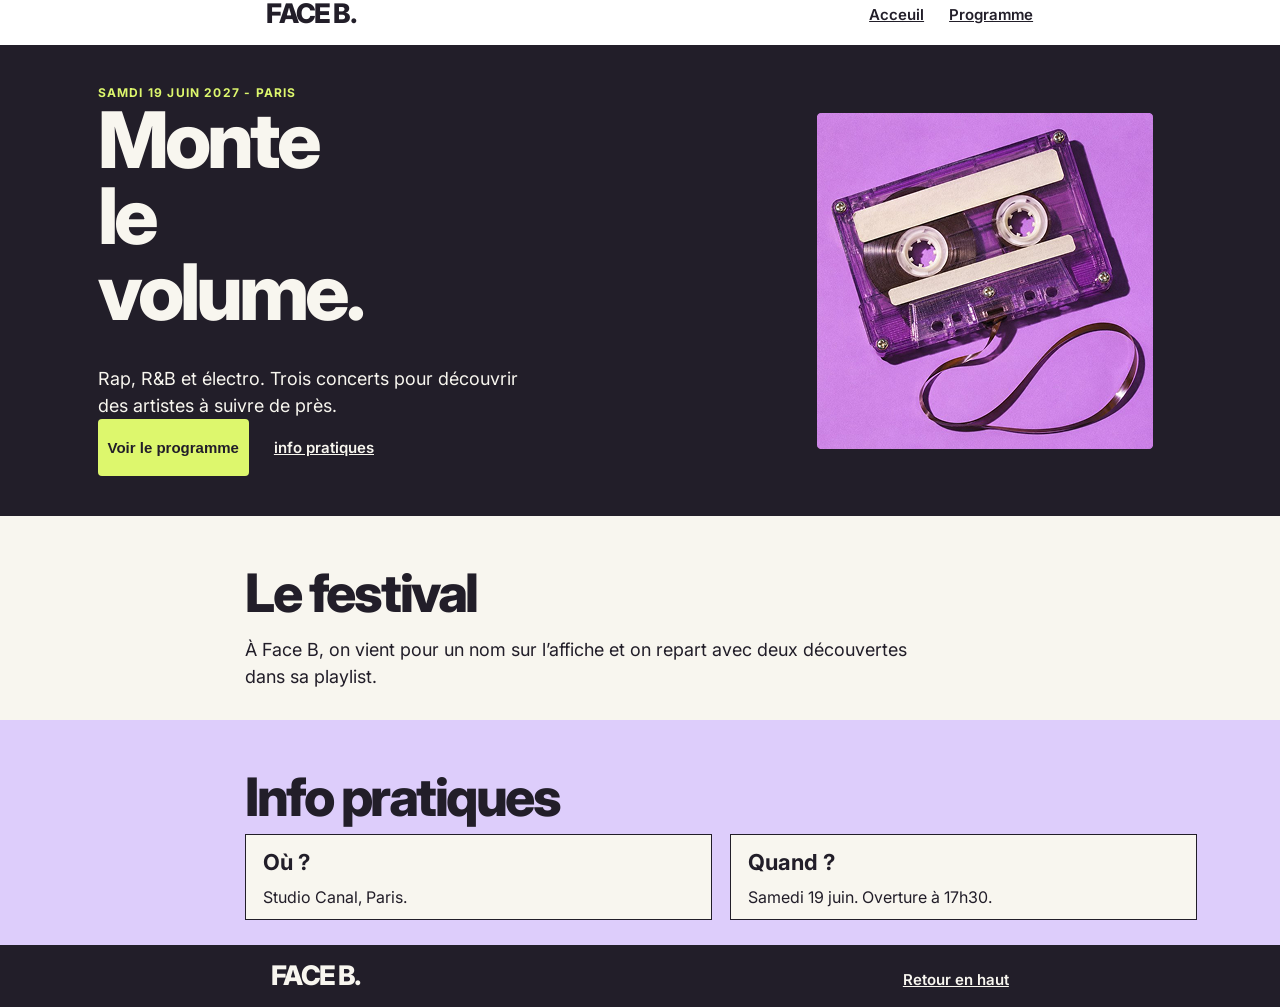
<file: index.html>
<!DOCTYPE html>
<html lang="en">
<head>
    <meta charset="UTF-8">
    <meta name="viewport" content="width=device-width, initial-scale=1.0">
    <link rel="stylesheet" href="style.css">
    <title>Document</title>
</head>
<body>
    <header>
        <div class="header-left">
            <h2 class="name">FACE B.</h2>
        </div>
        <div class="header-right">
            <nav class="navi">
                <a class="nav" href="Acceuil.html"><span class="nav">Acceuil</span></a>
                <a class="nav" href="Programme.html"><span class="nav">Programme</span></a>
            </nav>
        </div>
    </header>
    <main>
        <section class="sect1">
            <div class="main-top-left">
                <div class="left-top">
                   <p class="date">samdi 19 juin 2027 - paris</p>
                  <h1 class="title">Monte le volume.</h1>
                </div>
                <div class="left-bot">
                    <p class="txt1">Rap, R&B et électro. Trois concerts pour découvrir des artistes à suivre de près.</p>
                    <div class="btn-info">
                        <a href="Programme"><button class="btn">Voir le programme</button></a>
                        <a class="info" href="#info-pratiques"><span class="info">info pratiques</span></a>
                    </div>
                </div>
            </div>
            <div class="main-top-right">
                <img src="assets/cassette.png" alt="cassette">
            </div>
        </section>
        <section class="sect2">
            <h2 class="sect2-h2">Le festival</h2>
            <p class="txt2">À Face B, on vient pour un nom sur l’affiche et on repart avec deux découvertes dans sa playlist.</p>
        </section>
        <section class="sect3">
            <h2 class="sect3-h2" id="info-pratiques">Info pratiques</h2>
            <div class="section3-box">
                <div class="box">
                    <span class="box-txt1">Où ?</span>
                    <p class="box-txt2">Studio Canal, Paris.</p>
                </div>
                <div class="box">
                    <span class="box-txt1">
                        Quand ?
                    </span>
                    <p class="box-txt2">Samedi 19 juin. Overture à 17h30.</p>
                </div>
            </div>
        </section>
    </main>
    <footer>
         <div class="footer-left">
            <h2 class="bot">FACE B.</h2>
        </div>
        <div class="footer-right">
            <nav>
                <a class="nav-b" href="#"><span class="nav-b">Retour en haut</span></a>
            </nav>
        </div>
    </footer>
</body>
</html>
</file>
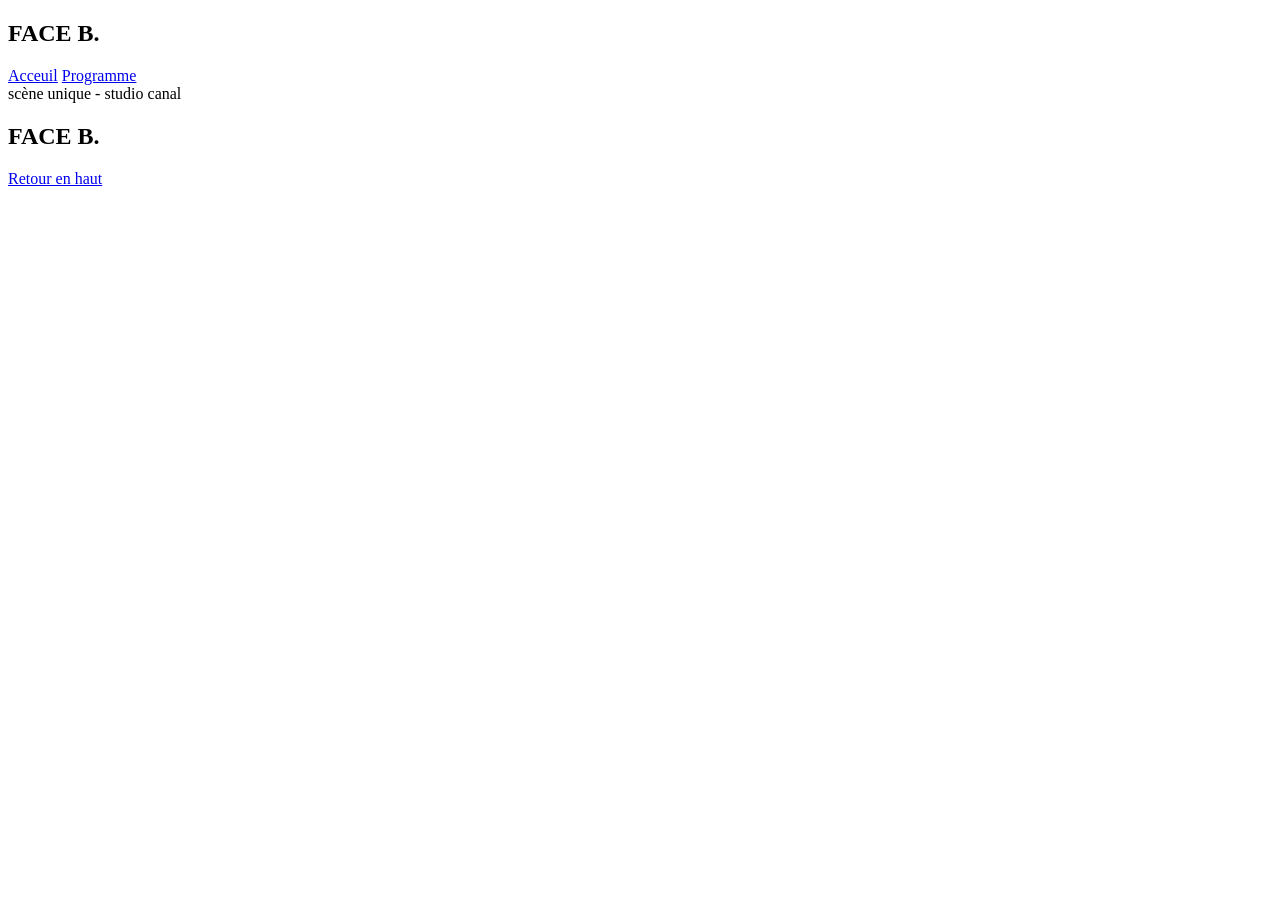
<file: programme.html>
<!DOCTYPE html>
<html lang="en">
<head>
    <meta charset="UTF-8">
    <meta name="viewport" content="width=device-width, initial-scale=1.0">
    <title>Document</title>
</head>
<body>
    <header>
        <div class="header-left">
            <h2 class="name">FACE B.</h2>
        </div>
        <div class="header-right">
            <nav class="navi">
                <a class="nav" href="index.html"><span class="nav">Acceuil</span></a>
                <a class="nav" href="programme.html"><span class="nav">Programme</span></a>
            </nav>
        </div>
    </header>
    <main>
        <section class="sect1">
            <span>scène unique - studio canal</span>
        </section>
        <section class="sect2">

        </section>
        <section class="sect3">

        </section>
    </main>
    <footer>
         <div class="footer-left">
            <h2 class="bot">FACE B.</h2>
        </div>
        <div class="footer-right">
            <nav>
                <a class="nav-b" href="#"><span class="nav-b">Retour en haut</span></a>
            </nav>
        </div>
    </footer>
</body>
</html>
</file>
<file: style.css>
@import url('https://fonts.googleapis.com/css2?family=Cairo:wght@200..1000&family=Inter:ital,opsz,wght@0,14..32,100..900;1,14..32,100..900&family=Kumbh+Sans:wght,YOPQ@100..900,300&family=Roboto+Mono:ital,wght@0,100..700;1,100..700&display=swap');

*{
    padding: 0;
    margin: 0;
}

body{
    display: flex;
    flex-direction: column;
    justify-content: center;
    align-items: center;
    height: 110vh;
    width: 100vw;
    font-family: "inter";
}

header{
    display: flex;
    justify-content: space-around;
    padding: 12px 20px;
    color: #221e29;
    width: 100%;
}
main{
    width: 100vw;
    height: 100vh;
}

.name{
    font-weight: 800;
    font-size: 27px;
    line-height: 37.8px;
    letter-spacing: -1.8px;
}

.header-right{
    display: flex;
    flex-direction: row;
    justify-content: center;
    align-items: center;
    
}

.navi{
    display: flex;
    flex-direction: row;
    align-items: center;
    justify-content: center;
    width: 125px;
    gap: 25px;
}

.nav {
    display: flex;
    gap: 12px;
    font-weight: 600;
    font-size: 15px;
    line-height: 21px;
    color: #221e29;
}

footer{
    display: flex;
    justify-content: space-around;
    align-items: baseline;
    padding: 12px 25px;
    color: #F8F6EF;
    background: #221e29;
    width: 100%;
    
}

.bot{
    font-weight: 800;
    font-size: 27px;
    line-height: 37.8px;
    letter-spacing: -1.8px;
}

.nav-b{
    font-weight: 600;
    font-size: 15px;
    line-height: 21px;
    color: #F8F6EF;
}


.sect1{
    display: flex;
    flex-direction: row;
    justify-content: center;
    align-items: center;
    background-color: #221e29;
    color: #F8F6EF;
    width: 100%;
    padding: 12.5px;
}

.main-top-left{
    display: flex;
    flex-direction: column;
    justify-content: center;
    align-items: start;
    gap: 35px;
}

.date{
    font-weight: 700;
    font-size: 12px;
    line-height: 16.8px;
    letter-spacing: 1.2px;
    color: #DDF76D;
    text-transform: uppercase;
}

.title{
    font-weight: 800;
    font-size: 78px;
    line-height: 76px;
    letter-spacing: -4px;
    width: 50%;
}

.left-bot{
    display: flex;
    flex-direction: column;
    justify-content: center;
    align-items: start;
}

.txt1{
    font-weight: 400;
    font-size: 18px;
    line-height: 27px;
    width: 66%;
}

.btn-info{
    display: flex;
    flex-direction: row;
    justify-content: center;
    align-items: center;
    gap: 25px;
}

.btn{
    padding:18px 10px ;
    border-radius: 4px;
    background-color: #DDF76D;
    color: #221e29;
    font-weight: 600;
    font-size: 15px;
    line-height: 21px;
    border: none;
}

.info{
    font-weight: 600;
    font-size: 15px;
    line-height: 21px;
    text-decoration: underline #F8F6EF;
    color: #F8F6EF;
}

.main-top-right{
    display: flex;
    justify-content: center;
    align-items: center;
    margin: 55px;
}

.sect2{
    display: flex;
    flex-direction: column;
    justify-content: center;
    align-items: start;
    background-color: #F8F6EF;
    color: #221e29;
    gap: 6px;
    padding-left:245px;
    padding-top: 40px ;
    padding-bottom: 30px;
}

.sect2-h2{
    font-weight: 800;
    font-size: 53px;
    line-height: 74.2px;
    letter-spacing: -2.5px;
}

.txt2{
    font-weight: 400;
    font-size: 18px;
    line-height:27px; 
    width: 66%;  
}

.sect3{
    display: flex;
    flex-direction: column;
    justify-content: center;
    align-items: start;
    padding-left: 245px;
    padding-top:40px ;
    padding-bottom: 40px;
    background-color: #ddcdfb;
    color: #221e29;
}

.sect3-h2{
    font-weight: 800;
    font-size: 53px;
    line-height: 74.2px;
    letter-spacing: -2.5px;
}

.section3-box{
    display: flex;
    flex-direction: row;
    gap:18px ;
}

.box{
    display: flex;
    flex-direction: column;
    justify-content: center;
    align-items: start;
    padding: 17px;
    color: #221e29;
    background: #F8F6EF;
    width: 431px;
    height: 50px;
    border: solid 1px #221e29;
    gap: 8px;
}

.box-txt1{
    font-weight:700;
    font-size: 22px;
    line-height: 30.8px;
}

.box-txt2{
    font-weight: 400;
    font-size: 16px;
    line-height: 22.4px;
}
</file>
